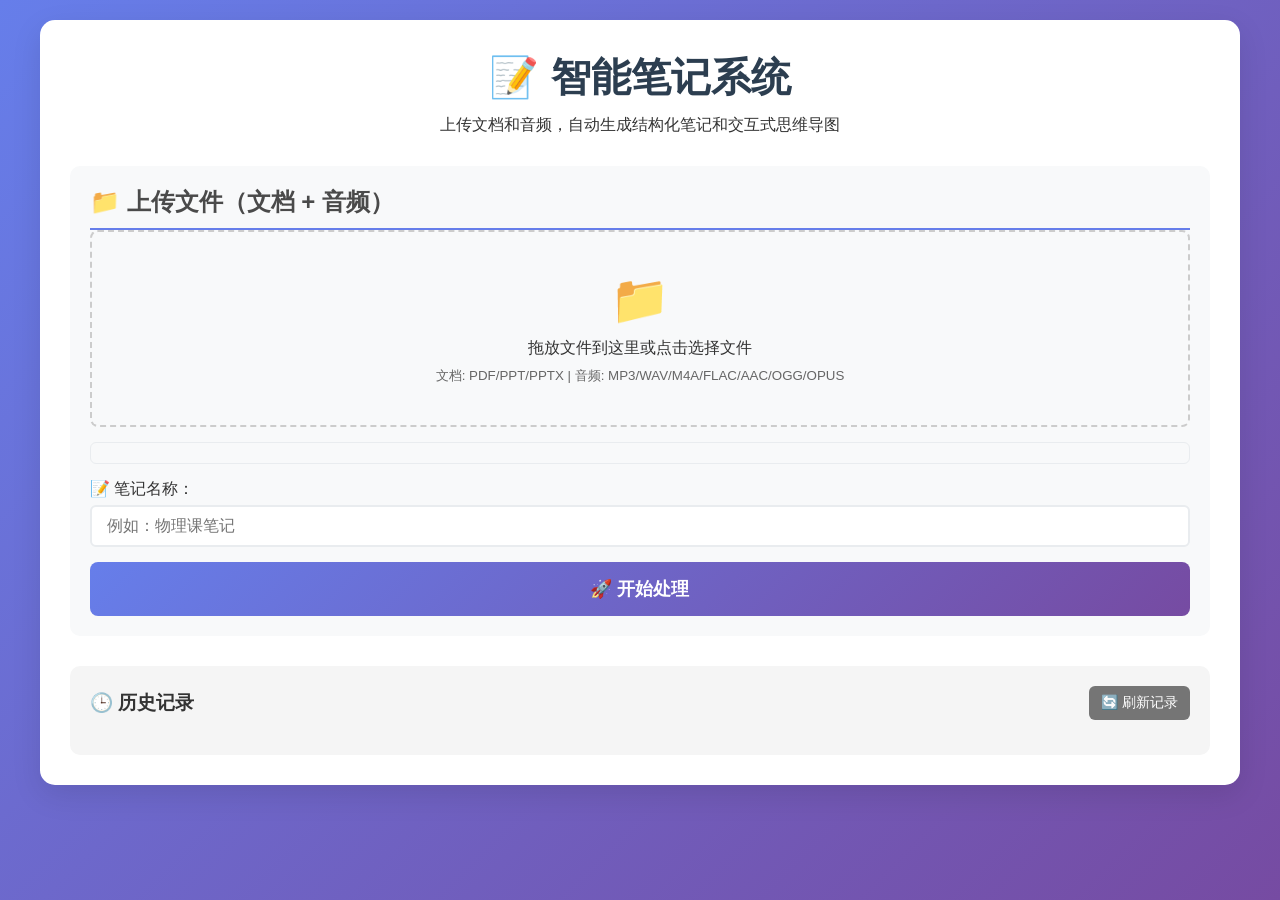
<file: functions/frontend/index.html>
<!DOCTYPE html>
<html lang="zh-CN">
<head>
    <meta charset="UTF-8">
    <meta name="viewport" content="width=device-width, initial-scale=1.0">
    <title>智能笔记系统</title>
    <style>
        /* 基本样式 */
        * {
            margin: 0;
            padding: 0;
            box-sizing: border-box;
        }

        body {
            font-family: 'Segoe UI', Tahoma, Geneva, Verdana, sans-serif;
            background: linear-gradient(135deg, #667eea 0%, #764ba2 100%);
            margin: 0;
            padding: 20px;
            min-height: 100vh;
            color: #333;
        }

        .container {
            max-width: 1200px;
            margin: 0 auto;
            background: white;
            border-radius: 15px;
            padding: 30px;
            box-shadow: 0 10px 30px rgba(0,0,0,0.1);
        }

        header {
            text-align: center;
            margin-bottom: 30px;
        }

        header h1 {
            font-size: 2.5em;
            color: #2c3e50;
            margin-bottom: 10px;
        }

        /* 上传区域样式 */
        .upload-box {
            background: #f8f9fa;
            border-radius: 10px;
            padding: 20px;
            margin-bottom: 20px;
        }

        .upload-box h2 {
            margin-top: 0;
            color: #4a4a4a;
            border-bottom: 2px solid #667eea;
            padding-bottom: 10px;
        }

        .drop-area {
            border: 2px dashed #ccc;
            border-radius: 8px;
            padding: 40px 20px;
            text-align: center;
            cursor: pointer;
            transition: all 0.3s;
            margin-bottom: 15px;
        }

        .drop-area:hover, .drop-area.dragover {
            border-color: #667eea;
            background-color: #f0f4ff;
        }

        .drop-area .icon {
            font-size: 48px;
            margin-bottom: 10px;
        }

        .file-list {
            margin: 15px 0;
            max-height: 150px;
            overflow-y: auto;
            border: 1px solid #e9ecef;
            border-radius: 6px;
            padding: 10px;
        }

        .file-item {
            display: flex;
            justify-content: space-between;
            align-items: center;
            padding: 8px 12px;
            background: white;
            border-radius: 6px;
            margin-bottom: 8px;
            border: 1px solid #e9ecef;
        }

        .input-group {
            margin: 15px 0;
        }

        .input-group label {
            display: block;
            margin-bottom: 5px;
            font-weight: 500;
        }

        .input-group input {
            width: 100%;
            padding: 10px 15px;
            border: 2px solid #e9ecef;
            border-radius: 6px;
            font-size: 16px;
        }

        .process-btn {
            background: linear-gradient(135deg, #667eea 0%, #764ba2 100%);
            color: white;
            border: none;
            padding: 15px 30px;
            border-radius: 8px;
            font-size: 18px;
            font-weight: 600;
            cursor: pointer;
            width: 100%;
            transition: all 0.3s;
        }

        .process-btn:hover:not(:disabled) {
            transform: translateY(-2px);
            box-shadow: 0 8px 20px rgba(102, 126, 234, 0.3);
        }

        .process-btn:disabled {
            background: #ccc;
            cursor: not-allowed;
            transform: none;
            box-shadow: none;
        }

        /* 进度显示样式 */
        .progress-section {
            margin-top: 20px;
            padding: 20px;
            background: #f8f9fa;
            border-radius: 10px;
            display: none;
        }

        .progress-bar {
            height: 20px;
            background: #e9ecef;
            border-radius: 10px;
            overflow: hidden;
            margin-bottom: 10px;
        }

        .progress-fill {
            height: 100%;
            background: linear-gradient(90deg, #667eea, #764ba2);
            border-radius: 10px;
            transition: width 0.5s ease;
        }

        .progress-info {
            display: flex;
            justify-content: space-between;
            align-items: center;
            margin-bottom: 10px;
        }

        .progress-percentage {
            font-weight: bold;
            color: #667eea;
        }

        /* 结果展示样式 */
        .result-section {
            margin-top: 20px;
            padding: 20px;
            background: #e8f5e9;
            border-radius: 10px;
            display: none;
        }

        .result-section.error {
            background: #ffebee;
        }

        .result-actions {
            display: flex;
            gap: 15px;
            margin-top: 20px;
            flex-wrap: wrap;
        }

        .action-btn {
            display: inline-flex;
            align-items: center;
            gap: 8px;
            padding: 12px 20px;
            background: #4caf50;
            color: white;
            text-decoration: none;
            border-radius: 6px;
            font-weight: 500;
            transition: all 0.3s;
            border: none;
            cursor: pointer;
            font-size: 14px;
        }

        .action-btn:hover {
            background: #3d8b40;
            transform: translateY(-2px);
        }

        .action-btn.mindmap-btn {
            background: #2196f3;
        }

        .action-btn.mindmap-btn:hover {
            background: #0b7dda;
        }

        .action-btn.secondary {
            background: #757575;
        }

        .action-btn.secondary:hover {
            background: #616161;
        }

        /* 错误详情展示 */
        .error-details {
            margin-top: 15px;
            padding: 15px;
            background: #ffebee;
            border-left: 4px solid #f44336;
            border-radius: 4px;
            font-family: monospace;
            font-size: 12px;
            color: #c62828;
            max-height: 200px;
            overflow-y: auto;
            white-space: pre-wrap;
            word-break: break-all;
        }

        /* 历史记录样式 */
        .history-section {
            margin-top: 30px;
            padding: 20px;
            background: #f5f5f5;
            border-radius: 10px;
        }

        .history-header {
            display: flex;
            justify-content: space-between;
            align-items: center;
            margin-bottom: 15px;
        }

        .history-list {
            max-height: 300px;
            overflow-y: auto;
        }

        .history-item {
            display: flex;
            justify-content: space-between;
            align-items: center;
            padding: 12px 15px;
            background: white;
            border-radius: 8px;
            margin-bottom: 8px;
            border: 1px solid #e0e0e0;
            transition: all 0.2s;
        }

        .history-item:hover {
            box-shadow: 0 4px 8px rgba(0,0,0,0.1);
        }

        .history-item .file-info {
            flex: 1;
        }

        .history-item .actions {
            display: flex;
            gap: 8px;
        }

        .status-badge {
            padding: 4px 8px;
            border-radius: 4px;
            font-size: 12px;
            font-weight: bold;
        }

        .status-completed {
            background: #d4edda;
            color: #155724;
        }

        .status-processing {
            background: #cce5ff;
            color: #004085;
        }

        .status-failed {
            background: #f8d7da;
            color: #721c24;
        }

        .status-pending {
            background: #fff3cd;
            color: #856404;
        }

        /* 消息提示 */
        .message {
            position: fixed;
            top: 20px;
            right: 20px;
            padding: 12px 20px;
            border-radius: 6px;
            color: white;
            font-weight: 500;
            z-index: 1000;
            display: none;
            box-shadow: 0 4px 12px rgba(0,0,0,0.15);
            max-width: 400px;
            word-break: break-all;
        }

        .message.success {
            background: #4caf50;
        }

        .message.error {
            background: #f44336;
        }

        .message.warning {
            background: #ff9800;
        }

        /* 思维导图容器 */
        .mindmap-container {
            width: 100%;
            height: 500px;
            border: 1px solid #ddd;
            border-radius: 8px;
            margin-top: 20px;
            overflow: hidden;
        }

        /* 阶段列表 */
        .stage-list {
            margin-top: 15px;
        }

        .stage-item {
            display: flex;
            align-items: center;
            gap: 10px;
            padding: 8px 0;
            border-bottom: 1px solid #eee;
        }

        .stage-item:last-child {
            border-bottom: none;
        }

        .stage-icon {
            font-size: 16px;
            width: 24px;
            text-align: center;
        }

        .stage-name {
            flex: 1;
            font-size: 14px;
        }

        .stage-status {
            font-size: 12px;
            padding: 2px 8px;
            border-radius: 4px;
            font-weight: 500;
        }

        .stage-status.completed {
            background: #d4edda;
            color: #155724;
        }

        .stage-status.processing {
            background: #cce5ff;
            color: #004085;
        }

        .stage-status.pending {
            background: #f5f5f5;
            color: #999;
        }

        .stage-status.failed {
            background: #f8d7da;
            color: #721c24;
        }
    </style>
<base target="_blank">
</head>
<body>
    <div class="container">
        <header>
            <h1>📝 智能笔记系统</h1>
            <p>上传文档和音频，自动生成结构化笔记和交互式思维导图</p>
        </header>

        <!-- 上传区域 -->
        <div class="upload-box">
            <h2>📁 上传文件（文档 + 音频）</h2>

            <div class="drop-area" id="dropZone">
                <div class="icon">📁</div>
                拖放文件到这里或点击选择文件
                <small style="display: block; margin-top: 8px; color: #666;">
                    文档: PDF/PPT/PPTX | 音频: MP3/WAV/M4A/FLAC/AAC/OGG/OPUS
                </small>
            </div>

            <input type="file" id="fileInput" multiple
                accept=".pdf,.ppt,.pptx,.mp3,.wav,.m4a,.flac,.aac,.ogg,.opus"
                style="display:none;">

            <div class="file-list" id="fileList"></div>

            <div class="input-group">
                <label for="sourceName">📝 笔记名称：</label>
                <input type="text" id="sourceName" placeholder="例如：物理课笔记">
            </div>

            <button class="process-btn" id="processBtn">
                <span id="btnText">🚀 开始处理</span>
                <span id="btnSpinner" style="display:none;margin-left:8px;">⏳</span>
            </button>
        </div>

        <!-- 进度显示 -->
        <div class="progress-section" id="progressSection">
            <h3>📊 处理进度</h3>
            <div class="progress-info">
                <span id="progressText">等待中...</span>
                <span class="progress-percentage" id="progressPercentage">0%</span>
            </div>
            <div class="progress-bar">
                <div class="progress-fill" id="progressFill" style="width: 0%"></div>
            </div>
            <div class="stage-list" id="stageList">
                <!-- 处理阶段会动态显示 -->
            </div>
        </div>

        <!-- 结果展示 -->
        <div class="result-section" id="resultSection">
            <h3 id="resultTitle">🎉 处理完成！</h3>
            <p id="resultDesc">您的内容已处理完成，可以查看和下载结果：</p>

            <div class="result-actions" id="resultActions">
                <!-- 结果链接会动态生成 -->
            </div>

            <!-- 错误详情 -->
            <div class="error-details" id="errorDetails" style="display: none;"></div>

            <!-- 思维导图预览区域 -->
            <div id="mindmapPreview" style="margin-top: 20px; display: none;">
                <h4>🧠 思维导图预览</h4>
                <div class="mindmap-container">
                    <iframe id="mindmapIframe" src="" style="width: 100%; height: 100%; border: none;"></iframe>
                </div>
            </div>
        </div>

        <!-- 历史记录 -->
        <div class="history-section">
            <div class="history-header">
                <h3>🕒 历史记录</h3>
                <button class="action-btn secondary" onclick="loadHistory()" style="padding: 8px 12px;">
                    🔄 刷新记录
                </button>
            </div>

            <div class="history-list" id="historyList">
                <!-- 历史记录会动态加载 -->
            </div>
        </div>
    </div>

    <!-- 消息提示 -->
    <div class="message" id="message"></div>

    <script>
        // 配置
        const API_BASE = 'http://localhost:8000/api';
        let currentTaskId = null;
        let pollInterval = null;
        let selectedFiles = [];

        // DOM元素
        const dropZone = document.getElementById('dropZone');
        const fileInput = document.getElementById('fileInput');
        const fileList = document.getElementById('fileList');
        const processBtn = document.getElementById('processBtn');
        const btnText = document.getElementById('btnText');
        const btnSpinner = document.getElementById('btnSpinner');
        const sourceNameInput = document.getElementById('sourceName');
        const progressSection = document.getElementById('progressSection');
        const resultSection = document.getElementById('resultSection');
        const message = document.getElementById('message');

        // 初始化
        document.addEventListener('DOMContentLoaded', function() {
            loadHistory();
            setupDragAndDrop();
            processBtn.addEventListener('click', processFiles);
        });

        // 设置拖拽事件
        function setupDragAndDrop() {
            dropZone.addEventListener('click', () => fileInput.click());
            fileInput.addEventListener('change', handleFileSelect);

            dropZone.addEventListener('dragover', (e) => {
                e.preventDefault();
                dropZone.classList.add('dragover');
            });

            dropZone.addEventListener('dragleave', () => {
                dropZone.classList.remove('dragover');
            });

            dropZone.addEventListener('drop', (e) => {
                e.preventDefault();
                dropZone.classList.remove('dragover');
                handleFiles(e.dataTransfer.files);
            });
        }

        // 处理文件选择
        function handleFileSelect(e) {
            handleFiles(e.target.files);
        }

        // 处理文件
        function handleFiles(files) {
            selectedFiles = Array.from(files);
            displaySelectedFiles();
        }

        // 显示已选文件
        function displaySelectedFiles() {
            fileList.innerHTML = '';

            if (selectedFiles.length === 0) {
                fileList.innerHTML = '<div style="text-align:center;color:#999;padding:10px;">暂无文件</div>';
                return;
            }

            selectedFiles.forEach((file, index) => {
                const div = document.createElement('div');
                div.className = 'file-item';
                div.innerHTML = `
                    <span>📄 ${file.name} (${formatFileSize(file.size)})</span>
                    <button onclick="removeFile(${index})"
                        style="background:none;border:none;cursor:pointer;color:#f44336;font-size:18px;">×</button>
                `;
                fileList.appendChild(div);
            });

            // 自动设置笔记名称
            if (selectedFiles.length > 0 && !sourceNameInput.value) {
                const firstFile = selectedFiles[0];
                const name = firstFile.name.replace(/\.[^/.]+$/, "");
                sourceNameInput.value = name;
            }
        }

        // 移除文件
        window.removeFile = function(index) {
            selectedFiles.splice(index, 1);
            displaySelectedFiles();
        };

        // 处理文件上传
        async function processFiles() {
            if (selectedFiles.length === 0) {
                showMessage('请先选择文件', 'error');
                return;
            }

            const sourceName = sourceNameInput.value.trim() || '智能笔记';

            // 准备FormData
            const formData = new FormData();
            let hasDocument = false;
            let documentFile = null;
            let audioFile = null;

            for (let file of selectedFiles) {
                const ext = file.name.toLowerCase().split('.').pop();
                if (['pdf', 'ppt', 'pptx'].includes(ext)) {
                    if (!hasDocument) {
                        formData.append('document', file);
                        documentFile = file;
                        hasDocument = true;
                    } else {
                        showMessage('仅支持一个文档文件，已忽略多余文档', 'warning');
                    }
                } else if (['mp3', 'wav', 'm4a', 'flac', 'aac', 'ogg', 'opus'].includes(ext)) {
                    if (!audioFile) {
                        formData.append('audio', file);
                        audioFile = file;
                    } else {
                        showMessage('仅支持一个音频文件，已忽略多余音频', 'warning');
                    }
                }
            }

            if (!hasDocument) {
                showMessage('请至少上传一个文档文件 (PDF/PPT)', 'error');
                return;
            }

            formData.append('source_name', sourceName);

            // 禁用按钮，显示加载状态
            processBtn.disabled = true;
            btnText.textContent = '处理中...';
            btnSpinner.style.display = 'inline-block';

            // 显示进度区域，隐藏结果区域
            progressSection.style.display = 'block';
            resultSection.style.display = 'none';
            resultSection.classList.remove('error');

            // 初始化进度
            updateProgress(0, '准备上传文件...');

            try {
                const response = await fetch(`${API_BASE}/process`, {
                    method: 'POST',
                    body: formData
                });

                if (!response.ok) {
                    throw new Error(`API调用失败: ${response.status} ${response.statusText}`);
                }

                const data = await response.json();
                console.log('📨 API响应数据:', data);

                if (data.success) {
                    currentTaskId = data.task_id;
                    updateProgress(10, '文件上传成功，开始处理...');
                    showMessage('文件上传成功，开始后台处理', 'success');
                    startPolling();
                } else {
                    throw new Error(data.error || '创建任务失败');
                }

            } catch (error) {
                console.error('上传失败:', error);
                showMessage('上传失败: ' + error.message, 'error');
                resetUI();
                progressSection.style.display = 'none';
            }
        }

        // 开始轮询任务状态
        function startPolling() {
            if (pollInterval) {
                clearInterval(pollInterval);
            }

            pollInterval = setInterval(async () => {
                try {
                    const response = await fetch(`${API_BASE}/tasks/${currentTaskId}`);

                    if (!response.ok) {
                        throw new Error(`查询失败: ${response.status}`);
                    }

                    const status = await response.json();
                    console.log('🔍 轮询结果:', status);

                    if (status.status === 'completed' || status.status === 'failed') {
                        clearInterval(pollInterval);
                        pollInterval = null;

                        if (status.status === 'completed') {
                            updateProgress(100, '处理完成！');
                            showResults(status.result || {});
                            loadHistory();
                        } else {
                            updateProgress(0, '处理失败');
                            showError(status.error || '未知错误', status.result);
                        }
                    } else {
                        const progress = status.progress || 0;
                        const currentStage = status.current_stage || '处理中...';
                        updateProgress(progress, currentStage);
                    }
                } catch (error) {
                    console.error('轮询失败:', error);
                    // 继续轮询，除非任务完成
                }
            }, 2000);
        }

        // 更新进度
        function updateProgress(percent, message) {
            const progressFill = document.getElementById('progressFill');
            const progressText = document.getElementById('progressText');
            const progressPercentage = document.getElementById('progressPercentage');

            progressFill.style.width = percent + '%';
            progressText.textContent = message;
            progressPercentage.textContent = percent + '%';

            // 更新阶段列表
            updateStageList(percent);
        }

        // 更新阶段列表
        function updateStageList(percent) {
            const stages = [
                { name: '上传文件', threshold: 0 },
                { name: '文档转换', threshold: 20 },
                { name: 'OCR提取', threshold: 40 },
                { name: '音频转写', threshold: 60 },
                { name: '内容对齐', threshold: 80 },
                { name: '笔记生成', threshold: 95 }
            ];

            const stageList = document.getElementById('stageList');
            let html = '';

            stages.forEach((stage, index) => {
                let status, icon;
                if (percent >= stage.threshold + 15) {
                    status = 'completed';
                    icon = '✅';
                } else if (percent >= stage.threshold) {
                    status = 'processing';
                    icon = '⏳';
                } else {
                    status = 'pending';
                    icon = '○';
                }

                html += `
                    <div class="stage-item">
                        <span class="stage-icon">${icon}</span>
                        <span class="stage-name">${stage.name}</span>
                        <span class="stage-status ${status}">
                            ${status === 'completed' ? '完成' : status === 'processing' ? '进行中' : '等待'}
                        </span>
                    </div>
                `;
            });

            stageList.innerHTML = html;
        }


        // 显示结果
        // 显示结果
        function showResults(result) {
            console.log('📄 显示结果:', result);

            progressSection.style.display = 'none';
            resultSection.style.display = 'block';
            resultSection.classList.remove('error');

            document.getElementById('resultTitle').textContent = '🎉 处理完成！';
            document.getElementById('resultDesc').textContent = '您的内容已处理完成，可以查看和下载结果：';
            document.getElementById('errorDetails').style.display = 'none';

            const resultActions = document.getElementById('resultActions');
            resultActions.innerHTML = '';

            if (result && result.notes_output) {
                const { markdown, mindmap } = result.notes_output;
                const sourceName = result.source_name || '未知';

                // ✅ 正确的获取文件类型
                const fileType = result.file_type || 'pdf';

                // 提取文件名
                const markdownFilename = markdown ? markdown.split('/').pop() : null;
                const mindmapFilename = mindmap ? mindmap.split('/').pop() : null;

                if (markdownFilename) {
                    const notesUrl = `${API_BASE}/download/notes/${encodeURIComponent(markdownFilename)}?source_name=${encodeURIComponent(sourceName)}`;
                    const downloadBtn = createActionButton('📥 下载Markdown笔记', notesUrl, 'notes-btn');
                    resultActions.appendChild(downloadBtn);
                }

                if (mindmapFilename) {
                    // 静态文件URL
                        const mindmapApiUrl = `${API_BASE}/view/mindmap/${encodeURIComponent(mindmapFilename)}?source_name=${encodeURIComponent(sourceName)}`;
                        const viewMindmapBtn = createActionButton('🧠 查看思维导图 (API)', mindmapApiUrl, 'mindmap-btn');
                        resultActions.appendChild(viewMindmapBtn);

                    // 自动显示思维导图预览
                    setTimeout(() => {
                        embedMindmap(mindmapApiUrl);
                    }, 500);
                }
            } else {
                resultActions.innerHTML = '<p>处理完成，但未能获取结果链接</p>';
            }

            resetUI();
            showMessage('处理完成！可以查看和下载您的笔记了。', 'success');
        }


        // 显示错误
        function showError(errorMsg, result) {
            console.log('❌ 显示错误:', errorMsg, result);

            progressSection.style.display = 'none';
            resultSection.style.display = 'block';
            resultSection.classList.add('error');

            document.getElementById('resultTitle').textContent = '❌ 处理失败';
            document.getElementById('resultDesc').textContent = '处理过程中发生错误，请查看下方错误详情：';

            const resultActions = document.getElementById('resultActions');
            resultActions.innerHTML = `
                <button class="action-btn secondary" onclick="resetUI(); document.getElementById('resultSection').style.display='none';">
                    🔄 重新上传
                </button>
            `;

            const errorDetails = document.getElementById('errorDetails');
            errorDetails.textContent = errorMsg;
            errorDetails.style.display = 'block';

            resetUI();
            showMessage('处理失败，请查看错误详情', 'error');
        }

        // 创建操作按钮
        function createActionButton(text, href, className) {
            const a = document.createElement('a');
            a.href = href;
            a.className = `action-btn ${className}`;
            a.textContent = text;
            a.target = '_blank';
            return a;
        }

        // 内嵌思维导图
        function embedMindmap(mindmapUrl) {
            const previewDiv = document.getElementById('mindmapPreview');
            const iframe = document.getElementById('mindmapIframe');

            previewDiv.style.display = 'block';
            iframe.src = mindmapUrl;
        }

        // 加载历史记录
        async function loadHistory() {
            try {
                const response = await fetch(`${API_BASE}/history?limit=10`);
                const data = await response.json();

                if (data.success && data.results && data.results.length > 0) {
                    displayHistory(data.results);
                } else {
                    document.getElementById('historyList').innerHTML =
                        '<div style="text-align:center;color:#999;padding:20px;">暂无历史记录</div>';
                }
            } catch (error) {
                console.error('加载历史记录失败:', error);
            }
        }

        // 显示历史记录
        function displayHistory(records) {
            const historyList = document.getElementById('historyList');
            let html = '';

            records.forEach(record => {
                const statusClass = getStatusClass(record.status);
                const statusText = getStatusText(record.status);
                const icon = getFileIcon(record.file_type);
                const time = formatTime(record.upload_time || record.created_at);

                html += `
                    <div class="history-item">
                        <div class="file-info">
                            <div style="display:flex;align-items:center;gap:10px;">
                                <span style="font-size:20px;">${icon}</span>
                                <div>
                                    <strong>${record.filename}</strong>
                                    <div style="font-size:12px;color:#666;">${time} | ${record.file_type}</div>
                                </div>
                            </div>
                        </div>
                        <div style="display:flex;align-items:center;gap:10px;">
                            <span class="status-badge ${statusClass}">${statusText}</span>
                            <button onclick="viewHistoryItem(${record.id})"
                                style="padding:5px 10px;background:#2196f3;color:white;border:none;border-radius:4px;cursor:pointer;">
                                查看
                            </button>
                        </div>
                    </div>
                `;
            });

            historyList.innerHTML = html;
        }

        // 查看历史记录项
        window.viewHistoryItem = async function(id) {
            try {
                const response = await fetch(`${API_BASE}/files/${id}`);
                const data = await response.json();

                if (data.success && data.pipeline_result) {
                    const result = data.pipeline_result;
                    if (result.notes && result.notes.markdown_file) {
                        showResults({
                            notes_output: {
                                markdown: result.notes.markdown_file,
                                mindmap: result.notes.mindmap_file || result.notes.markdown_file.replace('.md', '_mindmap.html')
                            },
                            source_name: data.source_info.filename
                        });
                    } else {
                        showMessage('该记录暂无可用结果', 'warning');
                    }
                } else {
                    showMessage('无法获取历史记录详情', 'error');
                }
            } catch (error) {
                showMessage('查看详情失败: ' + error.message, 'error');
            }
        };

        // 工具函数
        function formatFileSize(bytes) {
            if (bytes === 0) return '0 B';
            const k = 1024;
            const sizes = ['B', 'KB', 'MB', 'GB'];
            const i = Math.floor(Math.log(bytes) / Math.log(k));
            return parseFloat((bytes / Math.pow(k, i)).toFixed(2)) + ' ' + sizes[i];
        }

        function formatTime(timestamp) {
            if (!timestamp) return '未知时间';
            const date = new Date(timestamp);
            return date.toLocaleString('zh-CN', {
                month: '2-digit',
                day: '2-digit',
                hour: '2-digit',
                minute: '2-digit'
            });
        }

        function getStatusClass(status) {
            const map = {
                'completed': 'status-completed',
                'processing': 'status-processing',
                'failed': 'status-failed',
                'pending': 'status-pending'
            };
            return map[status] || 'status-pending';
        }

        function getStatusText(status) {
            const map = {
                'completed': '已完成',
                'processing': '处理中',
                'failed': '失败',
                'pending': '等待中'
            };
            return map[status] || status;
        }

        function getFileIcon(fileType) {
            const map = {
                'pdf': '📄',
                'ppt': '📊',
                'pptx': '📊',
                'audio': '🎵',
                'default': '📁'
            };
            return map[fileType] || map.default;
        }

        // 显示消息
        function showMessage(text, type = 'info') {
            message.textContent = text;
            message.className = `message ${type}`;
            message.style.display = 'block';

            setTimeout(() => {
                message.style.display = 'none';
            }, 5000);
        }

        // 重置UI
        function resetUI() {
            processBtn.disabled = false;
            btnText.textContent = '🚀 开始处理';
            btnSpinner.style.display = 'none';
        }
    </script>
</body>
</html>
</file>
